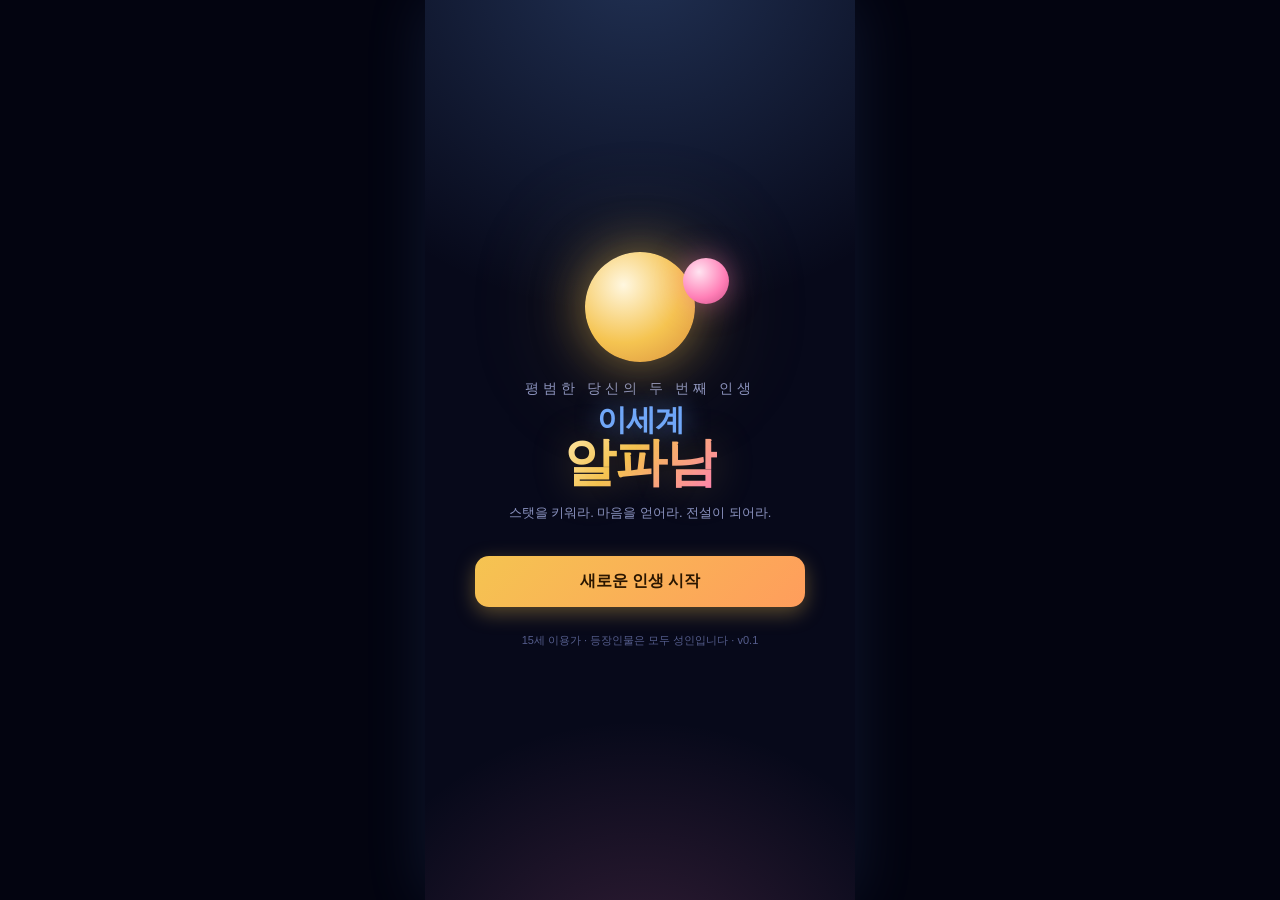
<file: index.html>
<!DOCTYPE html>
<html lang="ko">
<head>
<meta charset="UTF-8">
<meta name="viewport" content="width=device-width, initial-scale=1.0, maximum-scale=1.0, user-scalable=no">
<title>이세계알파남</title>
<link rel="stylesheet" href="css/style.css">
</head>
<body>
<div id="app">

  <!-- 타이틀 화면 -->
  <section id="scr-title" class="screen active">
    <div class="title-inner">
      <div class="title-moon"></div>
      <p class="title-sub">평범한 당신의 두 번째 인생</p>
      <h1 class="title-logo"><span>이세계</span><em>알파남</em></h1>
      <p class="title-tag">스탯을 키워라. 마음을 얻어라. 전설이 되어라.</p>
      <div class="title-btns">
        <button id="btn-newgame" class="btn btn-primary">새로운 인생 시작</button>
        <button id="btn-continue" class="btn btn-ghost hidden">이어하기</button>
      </div>
      <p class="title-notice">15세 이용가 · 등장인물은 모두 성인입니다 · v0.1</p>
    </div>
  </section>

  <!-- 이름 입력 -->
  <section id="scr-naming" class="screen">
    <div class="naming-inner">
      <p class="naming-sys">【알파 시스템】</p>
      <h2>전생자의 이름을<br>등록해 주십시오.</h2>
      <input id="inp-name" type="text" maxlength="8" placeholder="김철수" autocomplete="off">
      <p class="naming-hint">최대 8자 · 미입력 시 '김철수'</p>
      <button id="btn-name-ok" class="btn btn-primary">운명 확정</button>
    </div>
  </section>

  <!-- 비주얼노벨(대화) 화면 -->
  <section id="scr-vn" class="screen">
    <div id="vn-bg" class="vn-bg"></div>
    <div id="vn-portrait" class="vn-portrait"></div>
    <div id="vn-box" class="vn-box">
      <div id="vn-name" class="vn-name"></div>
      <p id="vn-text" class="vn-text"></p>
      <div class="vn-next">▼</div>
    </div>
    <div id="vn-choices" class="vn-choices hidden"></div>
  </section>

  <!-- 메인 허브 -->
  <section id="scr-hub" class="screen">
    <header class="hud">
      <div class="hud-left">
        <div class="hud-day">DAY <b id="hud-day">1</b></div>
        <div class="hud-rank" id="hud-rank">F</div>
      </div>
      <div class="hud-right">
        <div class="hud-chip">⚡ <b id="hud-ap">3</b></div>
        <div class="hud-chip">🪙 <b id="hud-gold">50</b>G</div>
      </div>
    </header>

    <div class="hub-scroll">
      <p class="hub-greet" id="hub-greet">아르카디아의 아침이 밝았다.</p>
      <div id="quest-panel" class="quest-panel">
        <div class="q-head">📜 오늘의 알파 미션 <span id="q-bonus" class="q-bonus">전부 완료 시 ⚡+1</span></div>
        <div id="q-list" class="q-list"></div>
      </div>
      <div id="loc-list" class="loc-list"></div>
      <button id="btn-sleep" class="btn btn-sleep">🌙 하루 마무리하고 잠들기</button>
    </div>

    <button id="btn-status" class="fab-status">📊<span>상태창</span></button>
  </section>

  <!-- 엔딩 화면 -->
  <section id="scr-ending" class="screen">
    <div class="ending-inner">
      <p class="ending-sys">【알파 시스템 최종 판정】</p>
      <h2 class="ending-title">알파남 등극</h2>
      <div id="ending-portrait" class="ending-portrait"></div>
      <p id="ending-heroine" class="ending-heroine"></p>
      <p id="ending-quote" class="ending-quote"></p>
      <div id="ending-stats" class="ending-stats"></div>
      <button id="btn-restart" class="btn btn-primary">새로운 인생 다시 살기</button>
    </div>
  </section>

  <!-- 상태창 모달 -->
  <div id="modal-status" class="modal hidden">
    <div class="modal-card status-card">
      <div class="status-head">
        <span class="status-title">【 상태창 】</span>
        <button class="modal-close" data-close="modal-status">✕</button>
      </div>
      <div class="status-id">
        <span id="st-name">김철수</span>
        <span id="st-rank" class="rank-badge">F · 모태솔로</span>
      </div>
      <div id="st-stats" class="st-stats"></div>
      <p class="st-sep">─ 인연 ─</p>
      <div id="st-heroines" class="st-heroines"></div>
    </div>
  </div>

  <!-- 하루 요약 모달 -->
  <div id="modal-summary" class="modal hidden">
    <div class="modal-card summary-card">
      <p class="summary-sys">【일일 정산】</p>
      <h3 id="sum-day">DAY 1 종료</h3>
      <div id="sum-body" class="sum-body"></div>
      <p id="sum-snark" class="sum-snark"></p>
      <button id="btn-sum-ok" class="btn btn-primary">다음 날로</button>
    </div>
  </div>

  <div id="toast-wrap" class="toast-wrap"></div>
</div>

<script src="js/portraits.js"></script>
<script src="js/data.js"></script>
<script src="js/story2.js"></script>
<script src="js/game.js"></script>
</body>
</html>
</file>
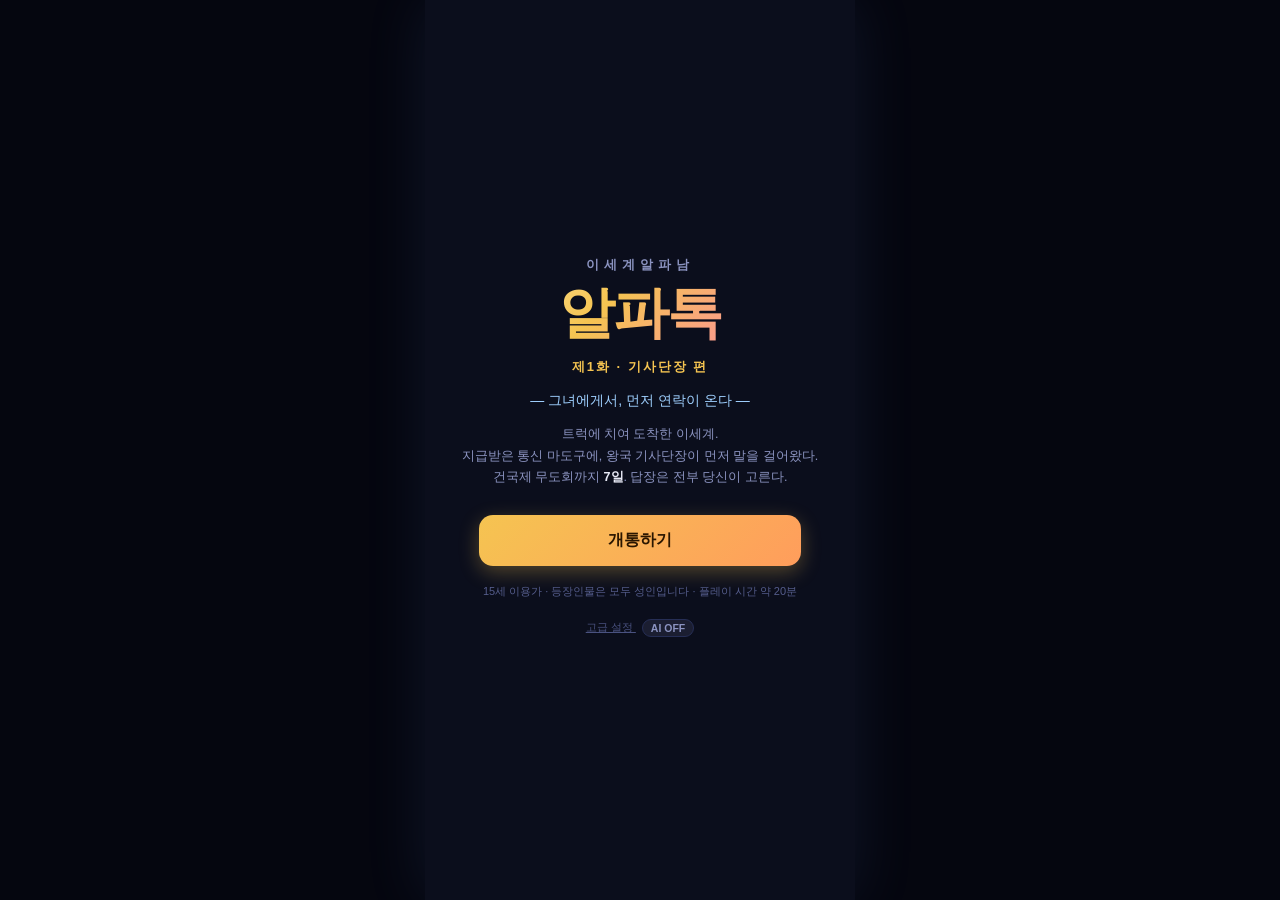
<file: alphatalk-solo-backup/index.html>
<!DOCTYPE html>
<html lang="ko">
<head>
<meta charset="UTF-8">
<meta name="viewport" content="width=device-width, initial-scale=1.0, viewport-fit=cover">
<title>이세계알파남 : 알파톡 — 제1화 기사단장 편</title>
<meta name="description" content="이세계로 전이된 당신에게, 왕국 기사단장이 먼저 메시지를 보내온다. 건국제 무도회까지 7일간의 메신저 연애 시뮬레이션.">
<meta property="og:title" content="이세계알파남 : 알파톡 — 제1화 기사단장 편">
<meta property="og:description" content="그녀에게서, 먼저 연락이 온다. 건국제 무도회까지 7일.">
<meta property="og:type" content="website">
<link rel="stylesheet" href="css/style.css">
</head>
<body>
<div id="app">

  <!-- 타이틀 -->
  <section id="scr-title" class="screen active">
    <div class="title-inner">
      <p class="title-series">이세계알파남</p>
      <h1 class="title-logo">알파톡</h1>
      <p class="title-sub">제1화 · 기사단장 편</p>
      <p class="title-tag">— 그녀에게서, 먼저 연락이 온다 —</p>
      <p class="title-blurb">트럭에 치여 도착한 이세계.<br>
        지급받은 통신 마도구에, 왕국 기사단장이 먼저 말을 걸어왔다.<br>
        건국제 무도회까지 <b>7일</b>. 답장은 전부 당신이 고른다.</p>
      <div class="title-btns">
        <button id="btn-new" class="btn btn-primary">개통하기</button>
        <button id="btn-continue" class="btn btn-ghost hidden">이어하기</button>
      </div>
      <p class="title-notice">15세 이용가 · 등장인물은 모두 성인입니다 · 플레이 시간 약 20분</p>
      <button id="btn-settings" class="title-adv">고급 설정 <span id="ai-badge" class="ai-badge off">AI OFF</span></button>
    </div>
  </section>

  <!-- 이름 입력 -->
  <section id="scr-naming" class="screen">
    <div class="naming-inner">
      <p class="naming-sys">【알파톡 개통 절차】</p>
      <h2>단말 명의자 이름을<br>입력해 주십시오.</h2>
      <input id="inp-name" type="text" maxlength="8" placeholder="김철수" autocomplete="off">
      <button id="btn-name-ok" class="btn btn-primary">개통 완료</button>
    </div>
  </section>

  <!-- 채팅방 목록 (홈) -->
  <section id="scr-home" class="screen">
    <header class="home-head">
      <div class="home-title">알파톡</div>
      <div id="dday" class="dday">건국제 무도회 D-7</div>
    </header>
    <div id="day-banner" class="day-banner">DAY 1 · 아침</div>
    <div id="room-list" class="room-list"></div>
    <div class="home-stats" id="home-stats"></div>
    <button id="btn-daycard" class="btn btn-day hidden">☀️ 오늘의 일과 정하기</button>
    <button id="btn-sleep" class="btn btn-night hidden">🌙 하루 마무리</button>
  </section>

  <!-- 채팅방 -->
  <section id="scr-chat" class="screen">
    <header class="chat-head">
      <button id="btn-back" class="back-btn">‹</button>
      <div class="chat-peer">
        <div id="chat-avatar" class="chat-avatar"></div>
        <div>
          <div id="chat-name" class="chat-name">엘리시아</div>
          <div id="chat-status" class="chat-status">검은 거짓말하지 않는다.</div>
        </div>
      </div>
    </header>
    <div id="msg-scroll" class="msg-scroll"><div id="msg-list" class="msg-list"></div></div>
    <div id="reply-bar" class="reply-bar hidden"></div>
  </section>

  <!-- AI 설정 모달 -->
  <div id="modal-ai" class="modal hidden">
    <div class="modal-card">
      <p class="cards-sys">【 AI 대화 생성 】</p>
      <p class="ai-warn">⚠️ 개발자·실험용 기능입니다. 그냥 플레이하시려면 이 창을 닫으세요 — 게임은 이대로 완전히 즐길 수 있습니다.</p>
      <p class="ai-desc">
        본인의 Claude API 키를 넣으면 <b>엘리시아의 대사와 선택지 3개가 매번 새로 생성</b>됩니다.
        스탯·호감도·지난 대화를 기억해 반응이 달라집니다.
        키가 없으면 미리 작성된 대본으로 플레이되며, 그것만으로도 대화마다 최대 5가지 변주가 준비돼 있습니다.<br>
        <b>사용료는 본인 계정에 청구됩니다</b>(Haiku 기준 한 판 약 90원).
      </p>
      <label class="ai-label">API 키</label>
      <input id="inp-apikey" type="password" placeholder="sk-ant-..." autocomplete="off" spellcheck="false">
      <p class="ai-note">
        🔒 키는 <b>이 브라우저에만</b> 저장되고 Anthropic API로만 전송됩니다. 공용 PC에서는 사용하지 마세요.<br>
        키 발급: console.anthropic.com → API Keys
      </p>
      <label class="ai-label">모델</label>
      <div id="model-list" class="model-list"></div>
      <div id="ai-status" class="ai-status hidden"></div>
      <button id="btn-ai-test" class="btn btn-ghost">연결 테스트</button>
      <button id="btn-ai-save" class="btn btn-primary">저장</button>
      <button id="btn-ai-close" class="btn btn-ghost">닫기</button>
    </div>
  </div>

  <!-- 일과 카드 모달 -->
  <div id="modal-cards" class="modal hidden">
    <div class="modal-card">
      <p class="cards-sys">【오늘의 일과 — 하나만 고를 수 있다】</p>
      <div id="card-list" class="card-list"></div>
    </div>
  </div>

  <!-- 엔딩 -->
  <section id="scr-ending" class="screen">
    <div class="ending-inner">
      <p class="ending-sys" id="ending-sys">【건국제 무도회 — 결과】</p>
      <div id="ending-icon" class="ending-icon">💃</div>
      <h2 id="ending-title" class="ending-title">파트너 성사</h2>
      <p id="ending-desc" class="ending-desc"></p>
      <div id="ending-stats" class="ending-stats"></div>
      <div id="share-box" class="share-box hidden"></div>
      <button id="btn-share" class="btn btn-primary">📋 결과 복사해서 자랑하기</button>
      <button id="btn-log" class="btn btn-ghost">💬 대화 로그 다시 보기</button>
      <button id="btn-retry" class="btn btn-ghost">처음부터 다시</button>
      <p class="ending-foot">대화는 매 판 달라집니다. 다시 하면 그녀는 다른 말을 겁니다.</p>
    </div>
  </section>

</div>
<script src="js/portraits.js"></script>
<script src="js/audio.js"></script>
<script src="js/data.js"></script>
<script src="js/variants.js"></script>
<script src="js/variants2.js"></script>
<script src="js/ai.js"></script>
<script src="js/engine.js"></script>
</body>
</html>
</file>
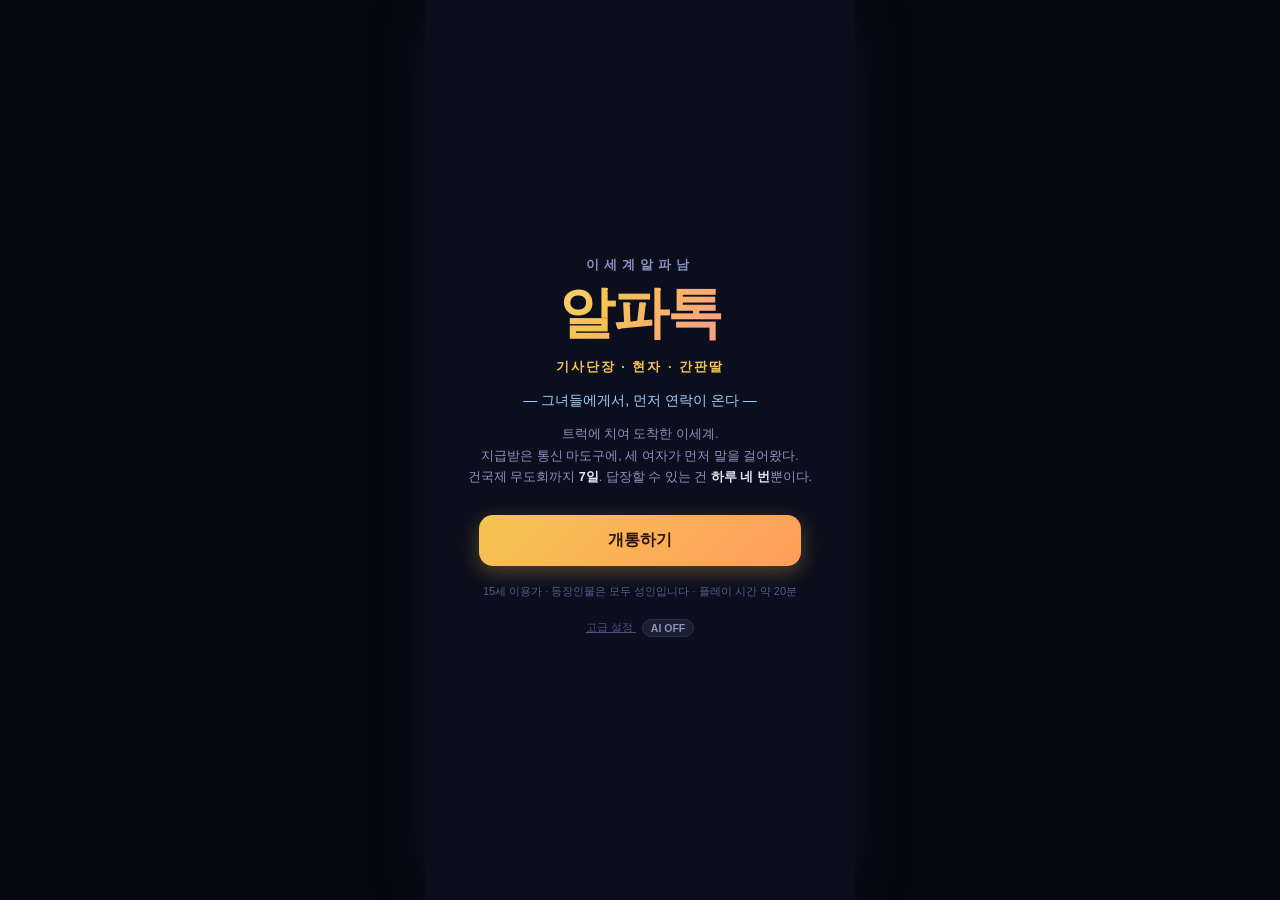
<file: alphatalk/index.html>
<!DOCTYPE html>
<html lang="ko">
<head>
<meta charset="UTF-8">
<meta name="viewport" content="width=device-width, initial-scale=1.0, viewport-fit=cover">
<title>이세계알파남 : 알파톡</title>
<meta name="description" content="이세계로 전이된 당신에게 세 여자가 먼저 메시지를 보내온다. 건국제 무도회까지 7일, 답장할 수 있는 건 하루에 네 번뿐. 메신저형 연애 시뮬레이션.">
<meta property="og:title" content="이세계알파남 : 알파톡">
<meta property="og:description" content="그녀들에게서, 먼저 연락이 온다. 건국제 무도회까지 7일. 답장은 하루 네 번뿐.">
<meta property="og:type" content="website">
<link rel="stylesheet" href="css/style.css">
</head>
<body>
<div id="app">

  <!-- 타이틀 -->
  <section id="scr-title" class="screen active">
    <div class="title-inner">
      <p class="title-series">이세계알파남</p>
      <h1 class="title-logo">알파톡</h1>
      <p class="title-sub">기사단장 · 현자 · 간판딸</p>
      <p class="title-tag">— 그녀들에게서, 먼저 연락이 온다 —</p>
      <p class="title-blurb">트럭에 치여 도착한 이세계.<br>
        지급받은 통신 마도구에, 세 여자가 먼저 말을 걸어왔다.<br>
        건국제 무도회까지 <b>7일</b>. 답장할 수 있는 건 <b>하루 네 번</b>뿐이다.</p>
      <div class="title-btns">
        <button id="btn-new" class="btn btn-primary">개통하기</button>
        <button id="btn-continue" class="btn btn-ghost hidden">이어하기</button>
      </div>
      <p class="title-notice">15세 이용가 · 등장인물은 모두 성인입니다 · 플레이 시간 약 20분</p>
      <button id="btn-settings" class="title-adv">고급 설정 <span id="ai-badge" class="ai-badge off">AI OFF</span></button>
    </div>
  </section>

  <!-- 이름 입력 -->
  <section id="scr-naming" class="screen">
    <div class="naming-inner">
      <p class="naming-sys">【알파톡 개통 절차】</p>
      <h2>단말 명의자 이름을<br>입력해 주십시오.</h2>
      <input id="inp-name" type="text" maxlength="8" placeholder="김철수" autocomplete="off">
      <button id="btn-name-ok" class="btn btn-primary">개통 완료</button>
    </div>
  </section>

  <!-- 채팅방 목록 (홈) -->
  <section id="scr-home" class="screen">
    <header class="home-head">
      <div class="home-title">알파톡</div>
      <div id="dday" class="dday">건국제 무도회 D-7</div>
    </header>
    <div id="day-banner" class="day-banner">DAY 1 · 아침</div>
    <div id="room-list" class="room-list"></div>
    <div class="home-stats" id="home-stats"></div>
    <button id="btn-daycard" class="btn btn-day hidden">☀️ 오늘의 일과 정하기</button>
    <button id="btn-final" class="btn btn-primary hidden">💍 광장 분수로 나간다 — 최종 신청</button>
    <button id="btn-sleep" class="btn btn-night hidden">🌙 하루 마무리</button>
  </section>

  <!-- 채팅방 -->
  <section id="scr-chat" class="screen">
    <header class="chat-head">
      <button id="btn-back" class="back-btn" aria-label="채팅방 목록으로 돌아가기">‹</button>
      <div class="chat-peer">
        <div id="chat-avatar" class="chat-avatar"></div>
        <div>
          <div id="chat-name" class="chat-name">엘리시아</div>
          <div id="chat-status" class="chat-status">검(劍)은 거짓말하지 않는다.</div>
        </div>
      </div>
    </header>
    <div id="msg-scroll" class="msg-scroll"><div id="msg-list" class="msg-list"></div></div>
    <div id="reply-bar" class="reply-bar hidden"></div>
  </section>

  <!-- AI 설정 모달 -->
  <div id="modal-ai" class="modal hidden" role="dialog" aria-modal="true" aria-label="AI 대화 생성 설정">
    <div class="modal-card">
      <p class="cards-sys">【 AI 대화 생성 】</p>
      <p class="ai-warn">⚠️ 개발자·실험용 기능입니다. 그냥 플레이하시려면 이 창을 닫으세요 — 게임은 이대로 완전히 즐길 수 있습니다.</p>
      <p class="ai-desc">
        본인의 Claude API 키를 넣으면 <b>엘리시아의 대사와 선택지 3개가 매번 새로 생성</b>됩니다.
        (루나·세라핀은 아직 지원하지 않으며 기본 대본으로 진행됩니다.)
        스탯·호감도·지난 대화를 기억해 반응이 달라집니다.
        키가 없으면 미리 작성된 대본으로 플레이되며, 그것만으로도 대화마다 최대 5가지 변주가 준비돼 있습니다.<br>
        <b>사용료는 본인 계정에 청구됩니다</b>(Haiku 기준 한 판 약 90원).
      </p>
      <label class="ai-label" for="inp-apikey">API 키</label>
      <input id="inp-apikey" type="password" placeholder="sk-ant-..." autocomplete="off" spellcheck="false">
      <p class="ai-note">
        🔒 키는 <b>이 브라우저에만</b> 저장되고 Anthropic API로만 전송됩니다. 공용 PC에서는 사용하지 마세요.<br>
        키 발급: console.anthropic.com → API Keys
      </p>
      <div id="model-label" class="ai-label">모델</div>
      <div id="model-list" class="model-list" role="radiogroup" aria-labelledby="model-label"></div>
      <div id="ai-status" class="ai-status hidden"></div>
      <button id="btn-ai-test" class="btn btn-ghost">연결 테스트</button>
      <button id="btn-ai-save" class="btn btn-primary">저장</button>
      <button id="btn-ai-close" class="btn btn-ghost">닫기</button>
    </div>
  </div>

  <!-- 최종 신청 모달 -->
  <div id="modal-final" class="modal hidden" role="dialog" aria-modal="true" aria-label="최종 파트너 신청">
    <div class="modal-card"></div>
  </div>

  <!-- 일과 카드 모달 -->
  <div id="modal-cards" class="modal hidden" role="dialog" aria-modal="true" aria-label="오늘의 일과 선택">
    <div class="modal-card">
      <p class="cards-sys">【오늘의 일과 — 하나만 고를 수 있다】</p>
      <div id="card-list" class="card-list"></div>
    </div>
  </div>

  <!-- 엔딩 -->
  <section id="scr-ending" class="screen">
    <div class="ending-inner">
      <p class="ending-sys" id="ending-sys">【건국제 무도회 — 결과】</p>
      <div id="ending-art" class="ending-art hidden"></div>
      <div id="ending-icon" class="ending-icon">💃</div>
      <h2 id="ending-title" class="ending-title">파트너 성사</h2>
      <p id="ending-desc" class="ending-desc"></p>
      <div id="ending-epilogue" class="ending-epilogue hidden"></div>
      <div id="ending-others" class="ending-others hidden"></div>
      <div id="ending-stats" class="ending-stats"></div>
      <div id="share-box" class="share-box hidden"></div>
      <button id="btn-share" class="btn btn-primary">📋 결과 복사해서 자랑하기</button>
      <button id="btn-log" class="btn btn-ghost">💬 대화 로그 다시 보기</button>
      <button id="btn-retry" class="btn btn-ghost">처음부터 다시</button>
      <p class="ending-foot">하루에 네 번, 세 사람. 누구를 고르느냐에 따라 7일이 완전히 달라집니다.</p>
    </div>
  </section>

</div>
<script src="js/portraits.js"></script>
<script src="js/audio.js"></script>
<script src="js/data.js"></script>
<script src="js/variants.js"></script>
<script src="js/variants2.js"></script>
<script src="js/endings.js"></script>
<script src="js/luna.js"></script>
<script src="js/luna-variants.js"></script>
<script src="js/sera.js"></script>
<script src="js/sera-variants.js"></script>
<script src="js/ai.js"></script>
<script src="js/heroines.js"></script>
<script src="js/engine.js"></script>
</body>
</html>
</file>
<file: css/style.css>
/* ============ 이세계알파남 v0.1 ============ */
* { margin: 0; padding: 0; box-sizing: border-box; -webkit-tap-highlight-color: transparent; }

:root {
  --bg: #07091a;
  --panel: #10142b;
  --panel2: #171c3a;
  --line: #2a3160;
  --gold: #f5c451;
  --pink: #ff7eb6;
  --blue: #6ea8ff;
  --text: #e8eaf6;
  --dim: #8b93c0;
  --sys: #9fd0ff;
}

html, body { height: 100%; }
body {
  background: #030410;
  color: var(--text);
  font-family: "Pretendard", "Malgun Gothic", "Apple SD Gothic Neo", sans-serif;
  display: flex; justify-content: center;
  overflow: hidden;
}

#app {
  position: relative;
  width: 100%; max-width: 430px;
  height: 100dvh;
  background: var(--bg);
  overflow: hidden;
  box-shadow: 0 0 60px rgba(110, 168, 255, .12);
}

.hidden { display: none !important; }

/* ---------- 화면 공통 ---------- */
.screen {
  position: absolute; inset: 0;
  display: none;
  flex-direction: column;
}
.screen.active { display: flex; }

.btn {
  border: none; border-radius: 14px;
  padding: 15px 20px;
  font-size: 16px; font-weight: 700;
  font-family: inherit;
  cursor: pointer;
  transition: transform .08s, filter .15s;
}
.btn:active { transform: scale(.97); filter: brightness(1.15); }
.btn-primary {
  background: linear-gradient(135deg, #f5c451, #ff9d5c);
  color: #2a1600;
  box-shadow: 0 6px 20px rgba(245, 196, 81, .35);
}
.btn-ghost {
  background: transparent; color: var(--dim);
  border: 1px solid var(--line);
}

/* ---------- 타이틀 ---------- */
#scr-title {
  background:
    radial-gradient(ellipse 90% 40% at 50% -5%, rgba(110,168,255,.25), transparent),
    radial-gradient(ellipse 70% 30% at 50% 110%, rgba(255,126,182,.18), transparent),
    var(--bg);
  align-items: center; justify-content: center;
}
.title-inner { text-align: center; padding: 24px; width: 100%; }
.title-moon {
  width: 110px; height: 110px; margin: 0 auto 18px;
  border-radius: 50%;
  background: radial-gradient(circle at 35% 30%, #fff7e0, #f5c451 55%, #d98f3e);
  box-shadow: 0 0 50px rgba(245,196,81,.5), 0 0 120px rgba(245,196,81,.25);
  position: relative;
}
.title-moon::after {
  content: ""; position: absolute; right: -34px; top: 6px;
  width: 46px; height: 46px; border-radius: 50%;
  background: radial-gradient(circle at 35% 30%, #ffe4f1, #ff7eb6 60%, #c94f86);
  box-shadow: 0 0 30px rgba(255,126,182,.5);
}
.title-sub { color: var(--dim); font-size: 14px; letter-spacing: 4px; margin-bottom: 6px; }
.title-logo {
  font-size: 52px; line-height: 1.05; font-weight: 900; letter-spacing: -1px;
}
.title-logo span {
  display: block; font-size: 30px; color: var(--blue);
  text-shadow: 0 0 24px rgba(110,168,255,.55);
}
.title-logo em {
  font-style: normal;
  background: linear-gradient(135deg, #ffe9ad, #f5c451 40%, #ff7eb6);
  -webkit-background-clip: text; background-clip: text; color: transparent;
  text-shadow: 0 0 40px rgba(245,196,81,.25);
}
.title-tag { margin-top: 14px; color: var(--dim); font-size: 13px; }
.title-btns { margin-top: 34px; display: flex; flex-direction: column; gap: 10px; padding: 0 26px; }
.title-notice { margin-top: 26px; font-size: 11px; color: #555d8c; }

/* ---------- 이름 입력 ---------- */
#scr-naming { align-items: center; justify-content: center; text-align: center; }
.naming-inner { width: 100%; padding: 30px; }
.naming-sys { color: var(--sys); letter-spacing: 3px; font-size: 13px; margin-bottom: 14px; }
.naming-inner h2 { font-size: 26px; line-height: 1.4; margin-bottom: 26px; }
#inp-name {
  width: 100%; padding: 16px; text-align: center;
  font-size: 20px; font-weight: 700; font-family: inherit;
  color: var(--text);
  background: var(--panel); border: 1px solid var(--line); border-radius: 14px;
  outline: none;
}
#inp-name:focus { border-color: var(--blue); box-shadow: 0 0 0 3px rgba(110,168,255,.15); }
.naming-hint { color: var(--dim); font-size: 12px; margin: 10px 0 26px; }

/* ---------- VN 화면 ---------- */
#scr-vn { justify-content: flex-end; }
.vn-bg { position: absolute; inset: 0; transition: background 1s; }
.vn-bg.bg-void     { background: radial-gradient(circle at 50% 40%, #ffffff22, transparent 60%), linear-gradient(180deg, #e9edff, #b9c6ff 60%, #8fa0e8); }
.vn-bg.bg-city     { background: linear-gradient(180deg, #1a2040 0%, #3a2f55 60%, #6a4a4a 100%); }
.vn-bg.bg-village  { background: linear-gradient(180deg, #7fb2ff 0%, #cfe6ff 45%, #9fd8a5 78%, #6fae76 100%); }
.vn-bg.bg-training { background: linear-gradient(180deg, #8fb7ff 0%, #d9e8ff 40%, #d9c39a 75%, #b3925e 100%); }
.vn-bg.bg-library  { background: linear-gradient(180deg, #241c4d 0%, #3c2d78 55%, #6a4e9c 100%); }
.vn-bg.bg-inn      { background: linear-gradient(180deg, #2c1f3d 0%, #5a3a56 55%, #a4644e 100%); }
.vn-bg.bg-night    { background: linear-gradient(180deg, #060a24 0%, #14204d 60%, #2b3a70 100%); }
.vn-bg::after {
  content: ""; position: absolute; inset: 0;
  background: radial-gradient(ellipse 120% 55% at 50% 108%, rgba(3,4,16,.55), transparent);
}

.vn-portrait {
  position: absolute; left: 50%; bottom: 26vh;
  transform: translateX(-50%);
  width: min(72vw, 300px);
  filter: drop-shadow(0 14px 30px rgba(0,0,0,.35));
  transition: opacity .25s;
}
.vn-portrait svg { width: 100%; height: auto; display: block; }
.vn-portrait.off { opacity: 0; }

.vn-box {
  position: relative; z-index: 2;
  margin: 0 10px calc(12px + env(safe-area-inset-bottom));
  min-height: 24vh;
  background: rgba(7, 9, 26, .88);
  border: 1px solid var(--line);
  border-radius: 18px;
  padding: 40px 18px 18px;
  backdrop-filter: blur(6px);
  cursor: pointer;
}
.vn-name {
  position: absolute; top: -16px; left: 14px;
  padding: 7px 18px; border-radius: 999px;
  font-size: 14px; font-weight: 800;
  background: linear-gradient(135deg, #333c6e, #202748);
  border: 1px solid var(--line);
}
.vn-name.c-ely  { background: linear-gradient(135deg, #5a6db8, #2f3c78); }
.vn-name.c-luna { background: linear-gradient(135deg, #8a5bbf, #4a2f78); }
.vn-name.c-sera { background: linear-gradient(135deg, #c96f3f, #8a4a28); }
.vn-name.c-amor { background: linear-gradient(135deg, #e06fa8, #a83f78); }
.vn-name.c-mc   { background: linear-gradient(135deg, #3f8ac9, #28558a); }
.vn-name.c-sys  { background: linear-gradient(135deg, #2b6ea8, #1a3f66); color: var(--sys); }
.vn-name.hidden { display: none; }
.vn-text { font-size: 16.5px; line-height: 1.65; min-height: 3.3em; white-space: pre-wrap; }
.vn-text.t-sys  { color: var(--sys); }
.vn-text.t-narr { color: #b9bfe4; font-style: italic; }
.vn-next {
  position: absolute; right: 16px; bottom: 10px;
  color: var(--gold); font-size: 12px;
  animation: bob 1s infinite;
}
@keyframes bob { 50% { transform: translateY(3px); } }

.vn-choices {
  position: absolute; inset: 0; z-index: 3;
  display: flex; flex-direction: column; justify-content: center; gap: 12px;
  padding: 26px;
  background: rgba(3,4,16,.45);
  backdrop-filter: blur(2px);
}
.choice-btn {
  border: 1px solid var(--line); border-radius: 14px;
  background: rgba(16, 20, 43, .96);
  color: var(--text);
  padding: 16px; font-size: 15px; font-weight: 600; font-family: inherit;
  text-align: left; cursor: pointer;
  transition: transform .08s, border-color .15s;
}
.choice-btn:active { transform: scale(.98); }
.choice-btn .req { display: block; margin-top: 4px; font-size: 12px; color: var(--gold); }
.choice-btn.ok { border-color: rgba(245,196,81,.55); }
.choice-btn.locked { opacity: .5; cursor: not-allowed; }
.choice-btn.locked .req { color: #d96a6a; }

/* ---------- 허브 ---------- */
#scr-hub { background: linear-gradient(180deg, #0b1030 0%, var(--bg) 30%); }
.hud {
  display: flex; justify-content: space-between; align-items: center;
  padding: 14px 16px 10px;
  border-bottom: 1px solid var(--line);
  background: rgba(7,9,26,.7); backdrop-filter: blur(8px);
  z-index: 5;
}
.hud-left { display: flex; align-items: center; gap: 10px; }
.hud-day { font-size: 15px; color: var(--dim); }
.hud-day b { color: var(--text); font-size: 18px; }
.hud-rank {
  padding: 3px 10px; border-radius: 8px;
  font-size: 13px; font-weight: 900;
  background: linear-gradient(135deg, #2a3160, #171c3a);
  border: 1px solid var(--line); color: var(--gold);
}
.hud-right { display: flex; gap: 8px; }
.hud-chip {
  padding: 6px 11px; border-radius: 999px;
  background: var(--panel); border: 1px solid var(--line);
  font-size: 13px; color: var(--dim);
}
.hud-chip b { color: var(--text); }

.hub-scroll { flex: 1; overflow-y: auto; padding: 16px 16px 110px; }
.hub-greet { color: var(--dim); font-size: 13.5px; margin-bottom: 14px; text-align: center; }

/* ---------- 일일 미션 ---------- */
.quest-panel {
  background: linear-gradient(135deg, rgba(43,110,168,.18), rgba(20,38,77,.35));
  border: 1px solid rgba(159,208,255,.35);
  border-radius: 14px;
  padding: 12px 14px;
  margin-bottom: 13px;
}
.q-head {
  display: flex; justify-content: space-between; align-items: center;
  font-size: 13.5px; font-weight: 800; color: var(--sys);
  margin-bottom: 8px;
}
.q-bonus { font-size: 11px; font-weight: 700; color: var(--gold); }
.q-list { display: flex; flex-direction: column; gap: 5px; }
.q-item { font-size: 13px; color: var(--text); }
.q-item.done { color: var(--dim); text-decoration: line-through; }
.q-prog { color: var(--sys); font-size: 11.5px; font-weight: 700; }

.loc-list { display: flex; flex-direction: column; gap: 11px; }
.loc-card.fest {
  border-color: rgba(245,196,81,.65);
  background: linear-gradient(135deg, #3a2d20, #241c3a);
  box-shadow: 0 0 24px rgba(245,196,81,.18);
}
.loc-card.fest .evdot { background: var(--gold); box-shadow: 0 0 10px var(--gold); }
.loc-card {
  display: flex; align-items: center; gap: 14px;
  background: linear-gradient(135deg, var(--panel2), var(--panel));
  border: 1px solid var(--line); border-radius: 16px;
  padding: 15px 16px;
  cursor: pointer;
  transition: transform .08s, border-color .15s;
  position: relative; overflow: hidden;
}
.loc-card:active { transform: scale(.98); }
.loc-card .ico { font-size: 30px; }
.loc-card .txt { flex: 1; }
.loc-card .nm { font-size: 16px; font-weight: 800; }
.loc-card .ds { font-size: 12.5px; color: var(--dim); margin-top: 3px; }
.loc-card .cost { font-size: 12px; color: var(--gold); white-space: nowrap; }
.loc-card .evdot {
  position: absolute; top: 10px; right: 12px;
  width: 9px; height: 9px; border-radius: 50%;
  background: var(--pink);
  box-shadow: 0 0 10px var(--pink);
  animation: pulse 1.2s infinite;
}
@keyframes pulse { 50% { transform: scale(1.5); opacity: .6; } }
.loc-card.heart-max { border-color: rgba(255,126,182,.6); }

.btn-sleep {
  width: 100%; margin-top: 16px;
  background: linear-gradient(135deg, #2b3a70, #171c3a);
  color: var(--text); border: 1px solid var(--line);
}

.fab-status {
  position: absolute; right: 14px; bottom: calc(16px + env(safe-area-inset-bottom));
  display: flex; flex-direction: column; align-items: center; gap: 1px;
  width: 66px; height: 66px; border-radius: 50%;
  border: 1px solid rgba(159,208,255,.5);
  background: radial-gradient(circle at 30% 25%, #2b6ea8, #14264d);
  color: var(--sys); font-size: 20px; font-family: inherit;
  cursor: pointer;
  box-shadow: 0 8px 24px rgba(43,110,168,.4);
  z-index: 6;
}
.fab-status span { font-size: 10px; font-weight: 700; }
.fab-status:active { transform: scale(.94); }

/* ---------- 모달 공통 ---------- */
.modal {
  position: absolute; inset: 0; z-index: 20;
  display: flex; align-items: center; justify-content: center;
  background: rgba(3,4,16,.65); backdrop-filter: blur(3px);
  padding: 20px;
}
.modal-card {
  width: 100%; max-height: 82vh; overflow-y: auto;
  background: linear-gradient(180deg, #131a3d, #0d1129);
  border: 1px solid rgba(159,208,255,.35);
  border-radius: 20px;
  padding: 20px;
  box-shadow: 0 20px 60px rgba(0,0,0,.5), inset 0 0 40px rgba(110,168,255,.05);
}
.modal-close {
  background: none; border: none; color: var(--dim);
  font-size: 18px; cursor: pointer; padding: 4px 8px;
}

/* ---------- 상태창 ---------- */
.status-head { display: flex; justify-content: space-between; align-items: center; margin-bottom: 8px; }
.status-title { color: var(--sys); letter-spacing: 4px; font-weight: 800; font-size: 15px; }
.status-id { display: flex; justify-content: space-between; align-items: center; margin-bottom: 16px; }
#st-name { font-size: 20px; font-weight: 900; }
.rank-badge {
  padding: 5px 12px; border-radius: 999px; font-size: 13px; font-weight: 800;
  background: linear-gradient(135deg, #2a3160, #171c3a);
  border: 1px solid var(--line); color: var(--gold);
}
.st-stats { display: flex; flex-direction: column; gap: 11px; }
.st-row { display: flex; align-items: center; gap: 10px; }
.st-row .lb { width: 52px; font-size: 13.5px; color: var(--dim); font-weight: 700; }
.st-row .bar { flex: 1; height: 10px; border-radius: 99px; background: #0a0d20; border: 1px solid var(--line); overflow: hidden; }
.st-row .fill { height: 100%; border-radius: 99px; transition: width .4s; }
.f-str { background: linear-gradient(90deg, #ff6b6b, #ff9d5c); }
.f-int { background: linear-gradient(90deg, #6ea8ff, #8fd0ff); }
.f-cha { background: linear-gradient(90deg, #ff7eb6, #ffb3d1); }
.st-row .vl { width: 34px; text-align: right; font-size: 14px; font-weight: 800; }
.st-gold { font-size: 13.5px; color: var(--dim); margin-top: 2px; }
.st-gold b { color: var(--gold); }
.st-sep { text-align: center; color: var(--dim); font-size: 12px; margin: 16px 0 12px; letter-spacing: 2px; }

.st-heroines { display: flex; flex-direction: column; gap: 10px; }
.hr-card {
  display: flex; align-items: center; gap: 12px;
  background: var(--panel); border: 1px solid var(--line); border-radius: 14px;
  padding: 10px 12px;
}
.hr-card .pfp { width: 52px; height: 52px; border-radius: 50%; overflow: hidden; background: #0a0d20; border: 2px solid var(--line); flex-shrink: 0; }
.hr-card .pfp svg { width: 100%; height: 100%; transform: scale(1.6) translateY(14%); }
.hr-card .info { flex: 1; min-width: 0; }
.hr-card .hnm { font-size: 15px; font-weight: 800; }
.hr-card .hnm small { color: var(--dim); font-weight: 600; font-size: 11.5px; margin-left: 5px; }
.hr-card .hearts { font-size: 12.5px; margin-top: 3px; letter-spacing: 1px; }
.hr-card .aff-num { color: var(--pink); font-weight: 800; font-size: 12px; margin-left: 4px; }
.gift-btn {
  border: 1px solid rgba(245,196,81,.4); border-radius: 10px;
  background: rgba(245,196,81,.08); color: var(--gold);
  font-size: 11.5px; font-weight: 700; font-family: inherit;
  padding: 8px 9px; cursor: pointer; white-space: nowrap;
}
.gift-btn:disabled { opacity: .4; }
.amor-note { font-size: 11px; color: var(--pink); text-align: center; font-weight: 700; line-height: 1.4; }
.hr-card.teaser { opacity: .75; border-style: dashed; }
.pfp.mystery {
  display: flex; align-items: center; justify-content: center;
  font-size: 22px; font-weight: 900; color: var(--pink);
  text-shadow: 0 0 12px var(--pink);
}

/* ---------- 하루 요약 ---------- */
.summary-card { text-align: center; }
.summary-sys { color: var(--sys); letter-spacing: 3px; font-size: 12px; }
.summary-card h3 { font-size: 22px; margin: 8px 0 14px; }
.sum-body { display: flex; flex-direction: column; gap: 7px; margin-bottom: 14px; }
.sum-line { display: flex; justify-content: space-between; font-size: 14.5px; padding: 8px 12px; background: var(--panel); border-radius: 10px; }
.sum-line .k { color: var(--dim); }
.sum-line .v { font-weight: 800; }
.sum-line .v.up { color: #7ddf9a; }
.sum-snark { color: var(--sys); font-size: 13px; margin-bottom: 16px; line-height: 1.5; }
.summary-card .btn { width: 100%; }

/* ---------- 엔딩 ---------- */
#scr-ending {
  background:
    radial-gradient(ellipse 80% 50% at 50% 0%, rgba(255,126,182,.25), transparent),
    radial-gradient(ellipse 80% 40% at 50% 100%, rgba(245,196,81,.2), transparent),
    var(--bg);
  align-items: center; justify-content: center; text-align: center;
}
.ending-inner { padding: 28px; width: 100%; }
.ending-sys { color: var(--sys); letter-spacing: 3px; font-size: 13px; }
.ending-title {
  font-size: 44px; font-weight: 900; margin: 8px 0 16px;
  background: linear-gradient(135deg, #ffe9ad, #f5c451 40%, #ff7eb6);
  -webkit-background-clip: text; background-clip: text; color: transparent;
}
.ending-portrait { width: 190px; margin: 0 auto; filter: drop-shadow(0 10px 30px rgba(255,126,182,.35)); }
.ending-portrait svg { width: 100%; height: auto; }
.ending-heroine { font-size: 19px; font-weight: 800; margin-top: 8px; }
.ending-quote { color: var(--dim); font-size: 14px; line-height: 1.6; margin: 10px 0 18px; }
.ending-stats {
  display: flex; justify-content: center; gap: 8px; flex-wrap: wrap; margin-bottom: 22px;
}
.ending-stats .chip {
  padding: 7px 12px; border-radius: 999px; font-size: 12.5px;
  background: var(--panel); border: 1px solid var(--line); color: var(--dim);
}
.ending-stats .chip b { color: var(--text); }

/* ---------- 토스트 ---------- */
.toast-wrap {
  position: absolute; left: 0; right: 0; bottom: calc(96px + env(safe-area-inset-bottom));
  display: flex; flex-direction: column; align-items: center; gap: 8px;
  z-index: 30; pointer-events: none;
  padding: 0 20px;
}
.toast {
  max-width: 100%;
  background: rgba(20, 38, 77, .95);
  border: 1px solid rgba(159,208,255,.4);
  color: var(--sys);
  border-radius: 12px;
  padding: 10px 16px;
  font-size: 13px; line-height: 1.5;
  box-shadow: 0 8px 24px rgba(0,0,0,.4);
  animation: toastIn .25s ease-out;
}
.toast.gold { border-color: rgba(245,196,81,.45); color: #ffe9ad; background: rgba(60,45,12,.95); }
.toast.pink { border-color: rgba(255,126,182,.5); color: #ffd3e6; background: rgba(70,22,45,.95); }
.toast.out { opacity: 0; transform: translateY(8px); transition: all .35s; }
@keyframes toastIn { from { opacity: 0; transform: translateY(10px); } }
</file>
<file: alphatalk-solo-backup/css/style.css>
/* ============ 알파톡 MVP ============ */
* { margin: 0; padding: 0; box-sizing: border-box; -webkit-tap-highlight-color: transparent; }
:root {
  --bg: #0b0e1c;
  --panel: #141a33;
  --line: #262e55;
  --gold: #f5c451;
  --pink: #ff7eb6;
  --blue: #6ea8ff;
  --text: #e8eaf6;
  --dim: #8b93c0;
  --sys: #9fd0ff;
  --bubble-in: #1d2547;
  --bubble-me: #f5c451;
}
html, body { height: 100%; }
body {
  background: #05060f;
  color: var(--text);
  font-family: "Pretendard", "Malgun Gothic", "Apple SD Gothic Neo", sans-serif;
  display: flex; justify-content: center;
  overflow: hidden;
  touch-action: manipulation;
}
#app {
  position: relative; width: 100%; max-width: 430px; height: 100dvh;
  background: var(--bg); overflow: hidden;
  box-shadow: 0 0 60px rgba(110,168,255,.1);
}
.hidden { display: none !important; }
.screen { position: absolute; inset: 0; display: none; flex-direction: column; }
.screen.active { display: flex; }

.btn {
  border: none; border-radius: 14px; padding: 15px 20px;
  font-size: 16px; font-weight: 700; font-family: inherit; cursor: pointer;
  transition: transform .08s;
}
.btn:active { transform: scale(.97); }
.btn-primary { background: linear-gradient(135deg, #f5c451, #ff9d5c); color: #2a1600; box-shadow: 0 6px 20px rgba(245,196,81,.3); }
.btn-ghost { background: transparent; color: var(--dim); border: 1px solid var(--line); }

/* ---------- 타이틀 / 이름 ---------- */
#scr-title, #scr-naming { align-items: center; justify-content: center; text-align: center; }
.title-inner, .naming-inner { padding: 30px; width: 100%; }
.title-phone { font-size: 64px; margin-bottom: 10px; }
.title-logo {
  font-size: 56px; font-weight: 900; letter-spacing: -2px;
  background: linear-gradient(135deg, #ffe9ad, #f5c451 40%, #ff7eb6);
  -webkit-background-clip: text; background-clip: text; color: transparent;
}
.title-series {
  color: var(--dim); font-size: 12.5px; letter-spacing: 5px;
  margin-bottom: 2px; font-weight: 700;
}
.title-sub { color: var(--gold); font-size: 13px; letter-spacing: 2px; margin-top: 6px; font-weight: 700; }
.title-tag { color: var(--sys); font-size: 14px; margin-top: 16px; }
.title-blurb {
  color: var(--dim); font-size: 12.5px; line-height: 1.75; margin-top: 14px;
  padding: 0 6px;
}
.title-blurb b { color: var(--text); }
.title-btns { margin-top: 26px; display: flex; flex-direction: column; gap: 10px; padding: 0 24px; }
.title-notice { margin-top: 18px; font-size: 11px; color: #555d8c; }
.title-adv {
  margin-top: 14px; background: none; border: none;
  color: #4a5280; font-size: 11px; font-family: inherit;
  cursor: pointer; text-decoration: underline; padding: 6px;
}

/* 결과 공유 */
.share-box {
  text-align: left; white-space: pre-wrap; word-break: break-all;
  font-size: 11.5px; line-height: 1.6; color: var(--text);
  background: var(--panel); border: 1px solid var(--line);
  border-radius: 12px; padding: 12px; margin-bottom: 12px;
  user-select: all; -webkit-user-select: all;
}
.ending-foot { font-size: 11.5px; color: #555d8c; margin-top: 14px; line-height: 1.6; }
.naming-sys { color: var(--sys); letter-spacing: 3px; font-size: 13px; margin-bottom: 14px; }
.naming-inner h2 { font-size: 24px; line-height: 1.4; margin-bottom: 24px; }
#inp-name {
  width: 100%; padding: 16px; text-align: center; font-size: 20px; font-weight: 700;
  font-family: inherit; color: var(--text);
  background: var(--panel); border: 1px solid var(--line); border-radius: 14px; outline: none;
  margin-bottom: 20px;
}
#inp-name:focus { border-color: var(--blue); }

/* ---------- 홈 (채팅방 목록) ---------- */
.home-head {
  display: flex; justify-content: space-between; align-items: center;
  padding: 16px 18px 10px;
}
.home-title { font-size: 22px; font-weight: 900; letter-spacing: -1px; }
.dday {
  padding: 6px 12px; border-radius: 999px; font-size: 12.5px; font-weight: 800;
  background: linear-gradient(135deg, rgba(255,126,182,.2), rgba(245,196,81,.15));
  border: 1px solid rgba(255,126,182,.4); color: var(--pink);
}
.day-banner { padding: 0 18px 10px; color: var(--dim); font-size: 13px; }
.room-list { flex: 0 0 auto; display: flex; flex-direction: column; }
.room {
  display: flex; align-items: center; gap: 13px;
  padding: 13px 18px; cursor: pointer;
  border-bottom: 1px solid rgba(38,46,85,.5);
  transition: background .12s;
}
.room:active { background: var(--panel); }
.room .avatar {
  width: 52px; height: 52px; border-radius: 22px; flex-shrink: 0;
  display: flex; align-items: center; justify-content: center;
  font-size: 26px; background: var(--panel); border: 1px solid var(--line);
  overflow: hidden; position: relative;
}
.room .avatar svg { width: 100%; height: 100%; transform: scale(1.55) translateY(12%); }
.room .info { flex: 1; min-width: 0; }
.room .nm { font-size: 15.5px; font-weight: 800; }
.room .nm small { color: var(--dim); font-weight: 600; font-size: 11px; margin-left: 4px; }
.room .preview {
  font-size: 12.5px; color: var(--dim); margin-top: 3px;
  white-space: nowrap; overflow: hidden; text-overflow: ellipsis;
}
.room .meta { display: flex; flex-direction: column; align-items: flex-end; gap: 5px; }
.room .time { font-size: 11.5px; color: #6b74a3; }
.room .badge {
  min-width: 20px; height: 20px; border-radius: 10px; padding: 0 6px;
  background: #ff4d6d; color: #fff; font-size: 11.5px; font-weight: 800;
  display: flex; align-items: center; justify-content: center;
  animation: badgePop .25s;
}
@keyframes badgePop { from { transform: scale(0); } }
.home-stats {
  margin: 14px 18px 0; padding: 12px 14px;
  background: var(--panel); border: 1px solid var(--line); border-radius: 14px;
  font-size: 12.5px; color: var(--dim); line-height: 1.8;
}
.home-stats b { color: var(--text); }
.home-stats .hint { color: var(--sys); }
.btn-day, .btn-night { margin: 12px 18px 0; }
.btn-day { background: linear-gradient(135deg, #f5c451, #ff9d5c); color: #2a1600; }
.btn-night { background: linear-gradient(135deg, #2b3a70, #171c3a); color: var(--text); border: 1px solid var(--line); }

/* ---------- 채팅방 ---------- */
#scr-chat { background: #0d1124; }
.chat-head {
  display: flex; align-items: center; gap: 8px;
  padding: 10px 12px; border-bottom: 1px solid var(--line);
  background: rgba(11,14,28,.9); backdrop-filter: blur(8px); z-index: 5;
}
.back-btn {
  background: none; border: none; color: var(--text);
  font-size: 28px; line-height: 1; cursor: pointer; padding: 2px 10px 6px;
}
.chat-peer { display: flex; align-items: center; gap: 10px; min-width: 0; }
.chat-avatar {
  width: 38px; height: 38px; border-radius: 16px; overflow: hidden;
  background: var(--panel); border: 1px solid var(--line); flex-shrink: 0;
  display: flex; align-items: center; justify-content: center; font-size: 20px;
}
.chat-avatar svg { width: 100%; height: 100%; transform: scale(1.55) translateY(12%); }
.chat-name { font-size: 15.5px; font-weight: 800; }
.chat-status { font-size: 11.5px; color: var(--dim); white-space: nowrap; overflow: hidden; text-overflow: ellipsis; max-width: 240px; }

.msg-scroll { flex: 1; overflow-y: auto; padding: 14px 12px; }
.msg-list { display: flex; flex-direction: column; gap: 10px; }

.msg-row { display: flex; gap: 8px; align-items: flex-end; }
.msg-row.me { flex-direction: row-reverse; }
.msg-row .m-avatar {
  width: 34px; height: 34px; border-radius: 14px; overflow: hidden; flex-shrink: 0;
  background: var(--panel); border: 1px solid var(--line);
  display: flex; align-items: center; justify-content: center; font-size: 18px;
  align-self: flex-start;
}
.msg-row .m-avatar svg { width: 100%; height: 100%; transform: scale(1.55) translateY(12%); }
.msg-row .m-avatar.spacer { visibility: hidden; height: 0; }
.bubble {
  max-width: 74%; padding: 10px 13px; border-radius: 16px;
  font-size: 14.5px; line-height: 1.55; white-space: pre-wrap;
  animation: bubbleIn .22s ease-out;
  word-break: break-word;
}
@keyframes bubbleIn { from { opacity: 0; transform: translateY(6px) scale(.97); } }
.msg-row:not(.me) .bubble { background: var(--bubble-in); border: 1px solid var(--line); border-bottom-left-radius: 5px; }
.msg-row.me .bubble { background: var(--bubble-me); color: #2a1600; font-weight: 600; border-bottom-right-radius: 5px; }
.msg-row .stamp { display: flex; flex-direction: column; align-items: flex-end; gap: 1px; font-size: 11px; color: #6b74a3; flex-shrink: 0; }
.msg-row.me .stamp { align-items: flex-end; }
.stamp .read1 { color: var(--gold); font-weight: 800; }

.msg-center {
  text-align: center; font-size: 11.5px; color: var(--dim);
  padding: 4px 0; animation: bubbleIn .25s;
}
.msg-center.note {
  color: var(--sys);
  background: rgba(43,110,168,.12);
  border: 1px solid rgba(159,208,255,.2);
  border-radius: 999px; padding: 6px 14px;
  display: inline-block; align-self: center;
}

.day-fold {
  align-self: center; margin: 4px 0 8px;
  background: var(--panel); border: 1px dashed var(--line); border-radius: 999px;
  color: var(--dim); font-size: 12.5px; font-family: inherit;
  padding: 8px 16px; cursor: pointer;
}
.day-fold:active { transform: scale(.97); }
.day-divider {
  text-align: center; font-size: 11.5px; color: var(--dim);
  letter-spacing: 2px; padding: 8px 0 2px;
}

.typing {
  display: inline-flex; gap: 4px; padding: 12px 15px;
  background: var(--bubble-in); border: 1px solid var(--line);
  border-radius: 16px; border-bottom-left-radius: 5px;
}
.typing i {
  width: 6px; height: 6px; border-radius: 50%; background: var(--dim);
  animation: tp 1s infinite;
}
.typing i:nth-child(2) { animation-delay: .18s; }
.typing i:nth-child(3) { animation-delay: .36s; }
@keyframes tp { 30% { transform: translateY(-4px); opacity: 1; } }

.reply-bar {
  padding: 10px 12px calc(14px + env(safe-area-inset-bottom));
  background: rgba(11,14,28,.95); border-top: 1px solid var(--line);
  display: flex; flex-direction: column; gap: 8px;
  max-height: 42dvh; overflow-y: auto;
}
.reply-label { font-size: 11px; color: var(--sys); letter-spacing: 1px; }
.reply-btn {
  border: 1px solid var(--line); border-radius: 13px;
  background: var(--panel); color: var(--text);
  padding: 13px 14px; font-size: 14px; font-weight: 600; font-family: inherit;
  text-align: left; cursor: pointer; transition: transform .08s, border-color .15s;
}
.reply-btn:active { transform: scale(.98); }
.reply-btn.ok { border-color: rgba(245,196,81,.55); }
.reply-btn.locked { opacity: .5; }
.reply-btn .req { display: block; margin-top: 3px; font-size: 11.5px; color: var(--gold); }
.reply-btn.locked .req { color: #d96a6a; }
.reply-btn.ghost { background: transparent; color: var(--dim); border-style: dashed; font-size: 13px; padding: 11px 14px; }
.reply-btn.confirm { border-color: #d96a6a; color: #ffb3b3; background: rgba(180,60,60,.15); }
.reply-btn.shake { animation: shake .35s; }
@keyframes shake { 25% { transform: translateX(-5px); } 75% { transform: translateX(5px); } }

/* ---------- 일과 카드 ---------- */
.modal {
  position: absolute; inset: 0; z-index: 20;
  display: flex; align-items: center; justify-content: center;
  background: rgba(5,6,15,.7); backdrop-filter: blur(3px); padding: 22px;
}
.modal-card {
  width: 100%;
  background: linear-gradient(180deg, #151b3d, #0d1129);
  border: 1px solid rgba(159,208,255,.3); border-radius: 20px; padding: 20px;
}
.cards-sys { color: var(--sys); font-size: 13px; letter-spacing: 2px; text-align: center; margin-bottom: 6px; }
.cards-hint { color: var(--dim); font-size: 12px; text-align: center; margin-bottom: 14px; }
.scene-body { font-size: 14.5px; line-height: 1.7; white-space: pre-wrap; color: var(--text); margin-bottom: 14px; }
.scene-gain {
  display: inline-block; padding: 6px 14px; border-radius: 999px;
  background: rgba(245,196,81,.12); border: 1px solid rgba(245,196,81,.4);
  color: var(--gold); font-size: 13px; font-weight: 800; margin-bottom: 14px;
}
.scene-scout {
  font-size: 13px; line-height: 1.6; color: var(--sys); white-space: pre-wrap;
  background: rgba(43,110,168,.12); border: 1px solid rgba(159,208,255,.25);
  border-radius: 12px; padding: 11px 13px; margin-bottom: 16px;
}
#btn-scene-ok { width: 100%; }
.card-list { display: flex; flex-direction: column; gap: 10px; }
.day-card {
  display: flex; align-items: center; gap: 14px;
  background: var(--panel); border: 1px solid var(--line); border-radius: 16px;
  padding: 15px 16px; cursor: pointer; transition: transform .08s, border-color .15s;
}
.day-card:active { transform: scale(.98); border-color: var(--gold); }
.day-card .ico { font-size: 28px; }
.day-card .nm { font-size: 15.5px; font-weight: 800; }
.day-card .ds { font-size: 12px; color: var(--dim); margin-top: 3px; }

/* ---------- AI 설정 ---------- */
.ai-badge {
  display: inline-block; padding: 2px 8px; border-radius: 999px;
  font-size: 10.5px; font-weight: 900; margin-left: 6px; vertical-align: middle;
}
.ai-badge.on  { background: rgba(110,223,154,.18); color: #7ddf9a; border: 1px solid rgba(125,223,154,.5); }
.ai-badge.off { background: rgba(139,147,192,.12); color: var(--dim); border: 1px solid var(--line); }
.ai-on { color: #7ddf9a; font-weight: 800; font-size: 11.5px; }

#modal-ai .modal-card { text-align: left; }
.ai-warn {
  font-size: 12px; line-height: 1.6; color: #ffd08a;
  background: rgba(245,196,81,.1); border: 1px solid rgba(245,196,81,.35);
  border-radius: 10px; padding: 10px 12px; margin-bottom: 12px;
}
.ai-desc { font-size: 13px; line-height: 1.65; color: var(--dim); margin-bottom: 16px; }
.ai-desc b { color: var(--text); }
.ai-label { display: block; font-size: 12px; font-weight: 800; color: var(--sys); margin-bottom: 6px; letter-spacing: 1px; }
#inp-apikey {
  width: 100%; padding: 12px 14px; font-size: 14px; font-family: monospace;
  color: var(--text); background: var(--panel);
  border: 1px solid var(--line); border-radius: 12px; outline: none;
}
#inp-apikey:focus { border-color: var(--blue); }
.ai-note { font-size: 11.5px; line-height: 1.6; color: #6b74a3; margin: 8px 0 18px; }
.ai-note b { color: var(--dim); }

.model-list { display: flex; flex-direction: column; gap: 8px; margin-bottom: 14px; }
.model-opt {
  border: 1px solid var(--line); border-radius: 12px; padding: 11px 13px;
  background: var(--panel); cursor: pointer; transition: border-color .15s;
}
.model-opt.sel { border-color: var(--gold); background: rgba(245,196,81,.08); }
.model-opt .m-nm { font-size: 14px; font-weight: 800; }
.model-opt .m-ds { font-size: 12px; color: var(--dim); margin-top: 2px; }
.model-opt .m-cost { font-size: 11px; color: #6b74a3; margin-top: 3px; font-family: monospace; }

.ai-status {
  font-size: 12.5px; line-height: 1.5; padding: 10px 12px; border-radius: 10px;
  margin-bottom: 12px; word-break: break-word;
  background: var(--panel); border: 1px solid var(--line); color: var(--dim);
}
.ai-status.ok  { border-color: rgba(125,223,154,.4); color: #7ddf9a; background: rgba(110,223,154,.08); }
.ai-status.err { border-color: rgba(217,106,106,.45); color: #ffb3b3; background: rgba(180,60,60,.1); }
#modal-ai .btn { width: 100%; margin-bottom: 8px; }

/* ---------- 개발자 패널 ---------- */
#dbg-panel {
  position: absolute; left: 6px; top: 56px; z-index: 90;
  width: 168px; background: rgba(8,10,22,.94);
  border: 1px solid #2f3a68; border-radius: 10px;
  font-size: 10px; color: var(--sys); overflow: hidden;
  box-shadow: 0 6px 18px rgba(0,0,0,.4);
}
.dbg-head {
  display: flex; justify-content: space-between; align-items: center;
  padding: 4px 6px; background: rgba(43,110,168,.22);
  font-weight: 800; letter-spacing: 1px;
}
.dbg-head button { background: none; border: none; color: var(--sys); cursor: pointer; font-size: 11px; padding: 0 3px; }
.dbg-body { padding: 5px; display: flex; flex-direction: column; gap: 4px; }
.dbg-row { display: flex; flex-wrap: wrap; gap: 3px; }
.dbg-btn {
  flex: 1 1 auto; min-width: 46px;
  font-size: 9.5px; font-family: inherit; padding: 4px 5px;
  background: #161d38; color: #9fd0ff;
  border: 1px solid #2f3a68; border-radius: 5px; cursor: pointer;
  white-space: nowrap;
}
.dbg-btn:active { background: #24305c; }
.dbg-msg { font-size: 9.5px; color: var(--gold); min-height: 12px; line-height: 1.4; }

/* ---------- 엔딩 ---------- */
#scr-ending {
  align-items: center; justify-content: center; text-align: center;
  background:
    radial-gradient(ellipse 80% 50% at 50% 0%, rgba(255,126,182,.2), transparent),
    var(--bg);
}
.ending-inner { padding: 28px; width: 100%; }
.ending-sys { color: var(--sys); letter-spacing: 3px; font-size: 13px; }
.ending-icon { font-size: 72px; margin: 14px 0 6px; }
.ending-title {
  font-size: 38px; font-weight: 900;
  background: linear-gradient(135deg, #ffe9ad, #f5c451 40%, #ff7eb6);
  -webkit-background-clip: text; background-clip: text; color: transparent;
}
.ending-desc { color: var(--dim); font-size: 14px; line-height: 1.7; margin: 14px 0 18px; }
.ending-stats { display: flex; justify-content: center; gap: 8px; flex-wrap: wrap; margin-bottom: 22px; }
.ending-stats .chip {
  padding: 7px 12px; border-radius: 999px; font-size: 12.5px;
  background: var(--panel); border: 1px solid var(--line); color: var(--dim);
}
.ending-stats .chip b { color: var(--text); }
.ending-inner .btn { width: 100%; margin-top: 10px; }
</file>
<file: alphatalk/css/style.css>
/* ============ 알파톡 MVP ============ */
* { margin: 0; padding: 0; box-sizing: border-box; -webkit-tap-highlight-color: transparent; }
:root {
  --bg: #0b0e1c;
  --panel: #141a33;
  --line: #262e55;
  --gold: #f5c451;
  --pink: #ff7eb6;
  --blue: #6ea8ff;
  --text: #e8eaf6;
  --dim: #8b93c0;
  --sys: #9fd0ff;
  --bubble-in: #1d2547;
  --bubble-me: #f5c451;
}
html, body { height: 100%; }
body {
  background: #05060f;
  color: var(--text);
  font-family: "Pretendard", "Malgun Gothic", "Apple SD Gothic Neo", sans-serif;
  display: flex; justify-content: center;
  overflow: hidden;
  touch-action: manipulation;
}
#app {
  position: relative; width: 100%; max-width: 430px; height: 100dvh;
  background: var(--bg); overflow: hidden;
  box-shadow: 0 0 60px rgba(110,168,255,.1);
}
.hidden { display: none !important; }
.screen { position: absolute; inset: 0; display: none; flex-direction: column; }
.screen.active { display: flex; }

.btn {
  border: none; border-radius: 14px; padding: 15px 20px;
  font-size: 16px; font-weight: 700; font-family: inherit; cursor: pointer;
  transition: transform .08s;
}
.btn:active { transform: scale(.97); }
.btn-primary { background: linear-gradient(135deg, #f5c451, #ff9d5c); color: #2a1600; box-shadow: 0 6px 20px rgba(245,196,81,.3); }
.btn-ghost { background: transparent; color: var(--dim); border: 1px solid var(--line); }

/* ---------- 타이틀 / 이름 ---------- */
#scr-title, #scr-naming {
  align-items: center; justify-content: flex-start; text-align: center;
  overflow-y: auto; -webkit-overflow-scrolling: touch;
}
.title-inner, .naming-inner { padding: 30px; width: 100%; margin-top: auto; margin-bottom: auto; }
.title-phone { font-size: 64px; margin-bottom: 10px; }
.title-logo {
  font-size: 56px; font-weight: 900; letter-spacing: -2px;
  background: linear-gradient(135deg, #ffe9ad, #f5c451 40%, #ff7eb6);
  -webkit-background-clip: text; background-clip: text; color: transparent;
}
.title-series {
  color: var(--dim); font-size: 12.5px; letter-spacing: 5px;
  margin-bottom: 2px; font-weight: 700;
}
.title-sub { color: var(--gold); font-size: 13px; letter-spacing: 2px; margin-top: 6px; font-weight: 700; }
.title-tag { color: var(--sys); font-size: 14px; margin-top: 16px; }
.title-blurb {
  color: var(--dim); font-size: 12.5px; line-height: 1.75; margin-top: 14px;
  padding: 0 6px;
}
.title-blurb b { color: var(--text); }
.title-btns { margin-top: 26px; display: flex; flex-direction: column; gap: 10px; padding: 0 24px; }
.title-notice { margin-top: 18px; font-size: 11px; color: #555d8c; }
.title-adv {
  margin-top: 14px; background: none; border: none;
  color: #4a5280; font-size: 11px; font-family: inherit;
  cursor: pointer; text-decoration: underline; padding: 6px;
}

/* 결과 공유 */
.share-box {
  text-align: left; white-space: pre-wrap; word-break: break-all;
  font-size: 11.5px; line-height: 1.6; color: var(--text);
  background: var(--panel); border: 1px solid var(--line);
  border-radius: 12px; padding: 12px; margin-bottom: 12px;
  user-select: all; -webkit-user-select: all;
}
.ending-foot { font-size: 11.5px; color: #555d8c; margin-top: 14px; line-height: 1.6; }
.naming-sys { color: var(--sys); letter-spacing: 3px; font-size: 13px; margin-bottom: 14px; }
.naming-inner h2 { font-size: 24px; line-height: 1.4; margin-bottom: 24px; }
#inp-name {
  width: 100%; padding: 16px; text-align: center; font-size: 20px; font-weight: 700;
  font-family: inherit; color: var(--text);
  background: var(--panel); border: 1px solid var(--line); border-radius: 14px; outline: none;
  margin-bottom: 20px;
}
#inp-name:focus { border-color: var(--blue); }

/* ---------- 홈 (채팅방 목록) ---------- */
.home-head {
  display: flex; justify-content: space-between; align-items: center;
  padding: 16px 18px 10px;
}
#scr-home { overflow-y: auto; -webkit-overflow-scrolling: touch; }
.home-title { font-size: 22px; font-weight: 900; letter-spacing: -1px; }
.dday {
  padding: 6px 12px; border-radius: 999px; font-size: 12.5px; font-weight: 800;
  background: linear-gradient(135deg, rgba(255,126,182,.2), rgba(245,196,81,.15));
  border: 1px solid rgba(255,126,182,.4); color: var(--pink);
}
.day-banner { padding: 0 18px 10px; color: var(--dim); font-size: 13px; }
.tuto-tag {
  margin-left: 8px; padding: 2px 7px; border-radius: 6px;
  font-size: 10px; font-weight: 800; letter-spacing: 1px;
  background: rgba(159,208,255,.16); border: 1px solid rgba(159,208,255,.45);
  color: var(--sys); vertical-align: 2px;
}
.day-banner b { color: var(--gold); font-size: 14px; }

/* 오늘 답장을 마친 방 */
.room.replied { opacity: .62; }
.room.replied .preview { color: #7ddf9a; }

/* 답장하지 못하고 지나간 방 — 답장함(초록)과 뜻이 정반대라 색을 나눈다 */
.room.unanswered { opacity: .55; }
.room.unanswered .preview { color: var(--dim); }

/* 슬롯 소진 — 답장 불가 안내 */
.reply-none {
  text-align: center; font-size: 13px; line-height: 1.7;
  color: var(--dim); padding: 14px 10px;
  background: var(--panel); border: 1px dashed var(--line); border-radius: 12px;
}
.reply-none small { color: #6b74a3; font-size: 11.5px; }

/* 최종 신청 */
.final-desc { font-size: 13px; line-height: 1.7; color: var(--dim); text-align: center; margin-bottom: 16px; }
.avatar-sm {
  width: 44px; height: 44px; border-radius: 18px; overflow: hidden; flex-shrink: 0;
  background: var(--panel); border: 1px solid var(--line);
}
.avatar-sm svg { width: 100%; height: 100%; transform: scale(1.55) translateY(12%); }
#modal-final .day-card { gap: 13px; }
#btn-final-none { width: 100%; margin-top: 12px; }
.room-list { flex: 0 0 auto; display: flex; flex-direction: column; }
.room {
  display: flex; align-items: center; gap: 13px;
  padding: 13px 18px; cursor: pointer;
  border-bottom: 1px solid rgba(38,46,85,.5);
  transition: background .12s;
}
.room:active { background: var(--panel); }
.room .avatar {
  width: 52px; height: 52px; border-radius: 22px; flex-shrink: 0;
  display: flex; align-items: center; justify-content: center;
  font-size: 26px; background: var(--panel); border: 1px solid var(--line);
  overflow: hidden; position: relative;
}
.room .avatar svg { width: 100%; height: 100%; transform: scale(1.55) translateY(12%); }
.room .info { flex: 1; min-width: 0; }
.room .nm { font-size: 15.5px; font-weight: 800; }
.room .nm small { color: var(--dim); font-weight: 600; font-size: 11px; margin-left: 4px; }
.room .preview {
  font-size: 12.5px; color: var(--dim); margin-top: 3px;
  white-space: nowrap; overflow: hidden; text-overflow: ellipsis;
}
.room .meta { display: flex; flex-direction: column; align-items: flex-end; gap: 5px; }
.room .time { font-size: 11.5px; color: #6b74a3; }
.room .badge {
  min-width: 20px; height: 20px; border-radius: 10px; padding: 0 6px;
  background: #ff4d6d; color: #fff; font-size: 11.5px; font-weight: 800;
  display: flex; align-items: center; justify-content: center;
  animation: badgePop .25s;
}
@keyframes badgePop { from { transform: scale(0); } }
.home-stats {
  margin: 14px 18px 0; padding: 12px 14px;
  background: var(--panel); border: 1px solid var(--line); border-radius: 14px;
  font-size: 12.5px; color: var(--dim); line-height: 1.8;
}
.home-stats b { color: var(--text); }
.home-stats .hint { color: var(--sys); }
.btn-day, .btn-night { margin: 12px 18px 0; }
.btn-day { background: linear-gradient(135deg, #f5c451, #ff9d5c); color: #2a1600; }
.btn-night { background: linear-gradient(135deg, #2b3a70, #171c3a); color: var(--text); border: 1px solid var(--line); }

/* ---------- 채팅방 ---------- */
#scr-chat { background: #0d1124; }
.chat-head {
  display: flex; align-items: center; gap: 8px;
  padding: 10px 12px; border-bottom: 1px solid var(--line);
  background: rgba(11,14,28,.9); backdrop-filter: blur(8px); z-index: 5;
}
.back-btn {
  background: none; border: none; color: var(--text);
  font-size: 28px; line-height: 1; cursor: pointer; padding: 2px 10px 6px;
}
.chat-peer { display: flex; align-items: center; gap: 10px; min-width: 0; }
.chat-avatar {
  width: 38px; height: 38px; border-radius: 16px; overflow: hidden;
  background: var(--panel); border: 1px solid var(--line); flex-shrink: 0;
  display: flex; align-items: center; justify-content: center; font-size: 20px;
}
.chat-avatar svg { width: 100%; height: 100%; transform: scale(1.55) translateY(12%); }
.chat-name { font-size: 15.5px; font-weight: 800; }
.chat-status { font-size: 11.5px; color: var(--dim); white-space: nowrap; overflow: hidden; text-overflow: ellipsis; max-width: 240px; }

.msg-scroll { flex: 1; overflow-y: auto; padding: 14px 12px; }
/* 답장 바가 열렸을 때 마지막 말풍선이 바에 딱 붙지 않도록 숨 쉴 틈을 준다 */
.msg-list { display: flex; flex-direction: column; gap: 10px; padding-bottom: 8px; }

.msg-row { display: flex; gap: 8px; align-items: flex-end; }
.msg-row.me { flex-direction: row-reverse; }
.msg-row .m-avatar {
  width: 34px; height: 34px; border-radius: 14px; overflow: hidden; flex-shrink: 0;
  background: var(--panel); border: 1px solid var(--line);
  display: flex; align-items: center; justify-content: center; font-size: 18px;
  align-self: flex-start;
}
.msg-row .m-avatar svg { width: 100%; height: 100%; transform: scale(1.55) translateY(12%); }
.msg-row .m-avatar.spacer { visibility: hidden; height: 0; }
.bubble {
  max-width: 74%; padding: 10px 13px; border-radius: 16px;
  font-size: 14.5px; line-height: 1.55; white-space: pre-wrap;
  animation: bubbleIn .22s ease-out;
  word-break: break-word;
}
@keyframes bubbleIn { from { opacity: 0; transform: translateY(6px) scale(.97); } }
.msg-row:not(.me) .bubble { background: var(--bubble-in); border: 1px solid var(--line); border-bottom-left-radius: 5px; }
.msg-row.me .bubble { background: var(--bubble-me); color: #2a1600; font-weight: 600; border-bottom-right-radius: 5px; }
.msg-row .stamp { display: flex; flex-direction: column; align-items: flex-end; gap: 1px; font-size: 11px; color: #6b74a3; flex-shrink: 0; }
.msg-row.me .stamp { align-items: flex-end; }
.stamp .read1 { color: var(--gold); font-weight: 800; }

.msg-center {
  text-align: center; font-size: 11.5px; color: var(--dim);
  padding: 4px 0; animation: bubbleIn .25s;
}
.msg-center.note {
  color: var(--sys);
  background: rgba(43,110,168,.12);
  border: 1px solid rgba(159,208,255,.2);
  border-radius: 999px; padding: 6px 14px;
  display: inline-block; align-self: center;
}

.day-fold {
  align-self: center; margin: 4px 0 8px;
  background: var(--panel); border: 1px dashed var(--line); border-radius: 999px;
  color: var(--dim); font-size: 12.5px; font-family: inherit;
  padding: 8px 16px; cursor: pointer;
}
.day-fold:active { transform: scale(.97); }
.day-divider {
  text-align: center; font-size: 11.5px; color: var(--dim);
  letter-spacing: 2px; padding: 8px 0 2px;
}

.typing {
  display: inline-flex; gap: 4px; padding: 12px 15px;
  background: var(--bubble-in); border: 1px solid var(--line);
  border-radius: 16px; border-bottom-left-radius: 5px;
}
.typing i {
  width: 6px; height: 6px; border-radius: 50%; background: var(--dim);
  animation: tp 1s infinite;
}
.typing i:nth-child(2) { animation-delay: .18s; }
.typing i:nth-child(3) { animation-delay: .36s; }
@keyframes tp { 30% { transform: translateY(-4px); opacity: 1; } }

.reply-bar {
  padding: 10px 12px calc(14px + env(safe-area-inset-bottom));
  background: rgba(11,14,28,.95); border-top: 1px solid var(--line);
  display: flex; flex-direction: column; gap: 8px;
  max-height: 42dvh; overflow-y: auto;
}
.reply-label { font-size: 11px; color: var(--sys); letter-spacing: 1px; }
.reply-btn {
  border: 1px solid var(--line); border-radius: 13px;
  background: var(--panel); color: var(--text);
  padding: 13px 14px; font-size: 14px; font-weight: 600; font-family: inherit;
  text-align: left; cursor: pointer; transition: transform .08s, border-color .15s;
}
.reply-btn:active { transform: scale(.98); }
.reply-btn.ok { border-color: rgba(245,196,81,.55); }
.reply-btn.locked { opacity: .5; }
.reply-btn .req { display: block; margin-top: 3px; font-size: 11.5px; color: var(--gold); }
.reply-btn.locked .req { color: #d96a6a; }
.reply-btn.ghost { background: transparent; color: var(--dim); border-style: dashed; font-size: 13px; padding: 11px 14px; }
.reply-btn.confirm { border-color: #d96a6a; color: #ffb3b3; background: rgba(180,60,60,.15); }
.reply-btn.shake { animation: shake .35s; }
@keyframes shake { 25% { transform: translateX(-5px); } 75% { transform: translateX(5px); } }

/* ---------- 일과 카드 ---------- */
.modal {
  position: absolute; inset: 0; z-index: 20;
  display: flex; align-items: flex-start; justify-content: center;
  overflow-y: auto; -webkit-overflow-scrolling: touch;
  background: rgba(5,6,15,.7); backdrop-filter: blur(3px); padding: 22px;
}
.modal-card {
  width: 100%;
  margin-top: auto; margin-bottom: auto;
  background: linear-gradient(180deg, #151b3d, #0d1129);
  border: 1px solid rgba(159,208,255,.3); border-radius: 20px; padding: 20px;
}
.cards-sys { color: var(--sys); font-size: 13px; letter-spacing: 2px; text-align: center; margin-bottom: 6px; }
.cards-hint { color: var(--dim); font-size: 12px; text-align: center; margin-bottom: 14px; }
.scene-body { font-size: 14.5px; line-height: 1.7; white-space: pre-wrap; color: var(--text); margin-bottom: 14px; }
.scene-gain {
  display: inline-block; padding: 6px 14px; border-radius: 999px;
  background: rgba(245,196,81,.12); border: 1px solid rgba(245,196,81,.4);
  color: var(--gold); font-size: 13px; font-weight: 800; margin-bottom: 14px;
}
.scene-scout {
  font-size: 13px; line-height: 1.6; color: var(--sys); white-space: pre-wrap;
  background: rgba(43,110,168,.12); border: 1px solid rgba(159,208,255,.25);
  border-radius: 12px; padding: 11px 13px; margin-bottom: 16px;
}
#btn-scene-ok { width: 100%; }
.card-list { display: flex; flex-direction: column; gap: 10px; }
.day-card {
  display: flex; align-items: center; gap: 14px;
  background: var(--panel); border: 1px solid var(--line); border-radius: 16px;
  padding: 15px 16px; cursor: pointer; transition: transform .08s, border-color .15s;
}
.day-card:active { transform: scale(.98); border-color: var(--gold); }
.day-card .ico { font-size: 28px; }
.day-card .nm { font-size: 15.5px; font-weight: 800; }
.day-card .ds { font-size: 12px; color: var(--dim); margin-top: 3px; }

/* ---------- AI 설정 ---------- */
.ai-badge {
  display: inline-block; padding: 2px 8px; border-radius: 999px;
  font-size: 10.5px; font-weight: 900; margin-left: 6px; vertical-align: middle;
}
.ai-badge.on  { background: rgba(110,223,154,.18); color: #7ddf9a; border: 1px solid rgba(125,223,154,.5); }
.ai-badge.off { background: rgba(139,147,192,.12); color: var(--dim); border: 1px solid var(--line); }
.ai-on { color: #7ddf9a; font-weight: 800; font-size: 11.5px; }

#modal-ai .modal-card { text-align: left; }
.ai-warn {
  font-size: 12px; line-height: 1.6; color: #ffd08a;
  background: rgba(245,196,81,.1); border: 1px solid rgba(245,196,81,.35);
  border-radius: 10px; padding: 10px 12px; margin-bottom: 12px;
}
.ai-desc { font-size: 13px; line-height: 1.65; color: var(--dim); margin-bottom: 16px; }
.ai-desc b { color: var(--text); }
.ai-label { display: block; font-size: 12px; font-weight: 800; color: var(--sys); margin-bottom: 6px; letter-spacing: 1px; }
#inp-apikey {
  width: 100%; padding: 12px 14px; font-size: 14px; font-family: monospace;
  color: var(--text); background: var(--panel);
  border: 1px solid var(--line); border-radius: 12px; outline: none;
}
#inp-apikey:focus { border-color: var(--blue); }
.ai-note { font-size: 11.5px; line-height: 1.6; color: #6b74a3; margin: 8px 0 18px; }
.ai-note b { color: var(--dim); }

.model-list { display: flex; flex-direction: column; gap: 8px; margin-bottom: 14px; }
.model-opt {
  border: 1px solid var(--line); border-radius: 12px; padding: 11px 13px;
  background: var(--panel); cursor: pointer; transition: border-color .15s;
}
.model-opt.sel { border-color: var(--gold); background: rgba(245,196,81,.08); }
.model-opt .m-nm { font-size: 14px; font-weight: 800; }
.model-opt .m-ds { font-size: 12px; color: var(--dim); margin-top: 2px; }
.model-opt .m-cost { font-size: 11px; color: #6b74a3; margin-top: 3px; font-family: monospace; }

.ai-status {
  font-size: 12.5px; line-height: 1.5; padding: 10px 12px; border-radius: 10px;
  margin-bottom: 12px; word-break: break-word;
  background: var(--panel); border: 1px solid var(--line); color: var(--dim);
}
.ai-status.ok  { border-color: rgba(125,223,154,.4); color: #7ddf9a; background: rgba(110,223,154,.08); }
.ai-status.err { border-color: rgba(217,106,106,.45); color: #ffb3b3; background: rgba(180,60,60,.1); }
#modal-ai .btn { width: 100%; margin-bottom: 8px; }

/* ---------- 개발자 패널 ---------- */
#dbg-panel {
  position: absolute; left: 6px; top: 56px; z-index: 90;
  width: 168px; background: rgba(8,10,22,.94);
  border: 1px solid #2f3a68; border-radius: 10px;
  font-size: 10px; color: var(--sys); overflow: hidden;
  box-shadow: 0 6px 18px rgba(0,0,0,.4);
}
.dbg-head {
  display: flex; justify-content: space-between; align-items: center;
  padding: 4px 6px; background: rgba(43,110,168,.22);
  font-weight: 800; letter-spacing: 1px;
}
.dbg-head button { background: none; border: none; color: var(--sys); cursor: pointer; font-size: 11px; padding: 0 3px; }
.dbg-body { padding: 5px; display: flex; flex-direction: column; gap: 4px; }
.dbg-row { display: flex; flex-wrap: wrap; gap: 3px; }
.dbg-btn {
  flex: 1 1 auto; min-width: 46px;
  font-size: 9.5px; font-family: inherit; padding: 4px 5px;
  background: #161d38; color: #9fd0ff;
  border: 1px solid #2f3a68; border-radius: 5px; cursor: pointer;
  white-space: nowrap;
}
.dbg-btn:active { background: #24305c; }
.dbg-msg { font-size: 9.5px; color: var(--gold); min-height: 12px; line-height: 1.4; }

/* ---------- 엔딩 ---------- */
#scr-ending {
  /* .screen 은 flex-direction:column 이라 세로축을 잡는 건 justify-content 다.
     center 로 두면 내용이 화면보다 길 때 위쪽이 잘리고 스크롤로도 못 올라간다.
     flex-start + .ending-inner 의 margin:auto 라야 짧으면 가운데, 길면 위부터 스크롤된다. */
  align-items: center; justify-content: flex-start; text-align: center;
  overflow-y: auto; -webkit-overflow-scrolling: touch;
  background:
    radial-gradient(ellipse 80% 50% at 50% 0%, rgba(255,126,182,.2), transparent),
    var(--bg);
}
.ending-inner { padding: 28px; width: 100%; margin-top: auto; margin-bottom: auto; }
.ending-sys { color: var(--sys); letter-spacing: 3px; font-size: 13px; }
.ending-icon { font-size: 72px; margin: 14px 0 6px; }
/* 일러스트가 있으면 이모지는 작게 (중복 방지) */
.ending-art:not(.hidden) + .ending-icon { font-size: 34px; margin: 8px 0 0; }
.ending-title {
  font-size: 38px; font-weight: 900;
  background: linear-gradient(135deg, #ffe9ad, #f5c451 40%, #ff7eb6);
  -webkit-background-clip: text; background-clip: text; color: transparent;
}
.ending-desc { color: var(--dim); font-size: 14px; line-height: 1.7; margin: 14px 0 18px; }
/* ── 아바타 이미지 (faces). SVG 초상화와 같은 자리를 그대로 채운다 ── */
.avatar-sm .face, .chat-avatar .face, .msg-row .m-avatar .face, .room .avatar .face {
  width: 100%; height: 100%; object-fit: cover; display: block;
  user-select: none; -webkit-user-drag: none;
}

/* ── 채팅방 사진 (그녀가 보낸 사진) ── */
.bubble.photo { padding: 5px; overflow: hidden; }
.bubble.photo img {
  display: block; width: 210px; max-width: 100%; height: auto;
  aspect-ratio: 2 / 3;          /* 로드 전에도 자리를 잡아 스크롤이 튀지 않는다 */
  object-fit: cover;
  border-radius: 12px; cursor: pointer;
  background: rgba(255,255,255,.05);
}
.bubble.photo .photo-cap {
  padding: 7px 6px 3px; font-size: 12.5px; line-height: 1.5;
  color: var(--dim); max-width: 210px;
}
/* 사진 크게 보기 */
.photo-view {
  position: absolute; inset: 0; z-index: 60;
  background: rgba(0,0,0,.92);
  display: flex; align-items: center; justify-content: center;
  padding: 18px; cursor: zoom-out;
}
.photo-view.hidden { display: none; }
.photo-view img {
  max-width: 100%; max-height: 100%;
  border-radius: 14px; box-shadow: 0 12px 40px rgba(0,0,0,.6);
}
.photo-close {
  position: absolute; top: 14px; right: 16px;
  width: 38px; height: 38px; border-radius: 50%;
  background: rgba(255,255,255,.12); border: 1px solid var(--line);
  color: #fff; font-size: 16px; cursor: pointer;
}

/* 엔딩 일러스트 — 없으면 hidden. 세로(2:3) 기준 */
.ending-art { margin: 12px 0 2px; }
.ending-art img {
  display: block; margin: 0 auto;
  max-width: min(62vw, 260px); max-height: 42vh;
  width: auto; height: auto;
  border-radius: 16px;
  border: 1px solid var(--line); box-shadow: 0 10px 34px rgba(0,0,0,.5);
}
/* 후일담 — 스타일 축 + 스탯 축 */
.ending-epilogue {
  margin: 0 0 18px; padding: 14px 16px; text-align: left;
  background: var(--panel); border: 1px solid var(--line); border-radius: 14px;
}
.ending-epilogue .epi {
  color: var(--dim); font-size: 13px; line-height: 1.75; margin: 0;
}
.ending-epilogue .epi + .epi { margin-top: 12px; padding-top: 12px; border-top: 1px solid var(--line); }
.ending-epilogue .epi b { color: #ffd9ea; font-weight: 700; }
/* 같은 밤, 다른 곳에서 — 선택받지 못한 히로인들의 결말 */
.ending-others { width: 100%; margin: 0 0 18px; text-align: left; }
.ending-others .oe-sys {
  text-align: center; font-size: 11px; letter-spacing: 2px;
  color: var(--sys); margin: 0 0 10px;
}
.other-ending {
  background: var(--panel); border: 1px solid var(--line);
  border-radius: 14px; padding: 12px 14px;
}
.other-ending + .other-ending { margin-top: 10px; }
.other-ending .oe-head { font-size: 14px; margin-bottom: 6px; }
.other-ending .oe-title { color: var(--dim); font-size: 12.5px; font-weight: 400; }
.other-ending .oe-desc { color: var(--dim); font-size: 12.5px; line-height: 1.7; margin: 0; }

.ending-stats { display: flex; justify-content: center; gap: 8px; flex-wrap: wrap; margin-bottom: 22px; }
.ending-stats .chip {
  padding: 7px 12px; border-radius: 999px; font-size: 12.5px;
  background: var(--panel); border: 1px solid var(--line); color: var(--dim);
}
.ending-stats .chip b { color: var(--text); }
.ending-inner .btn { width: 100%; margin-top: 10px; }
</file>
